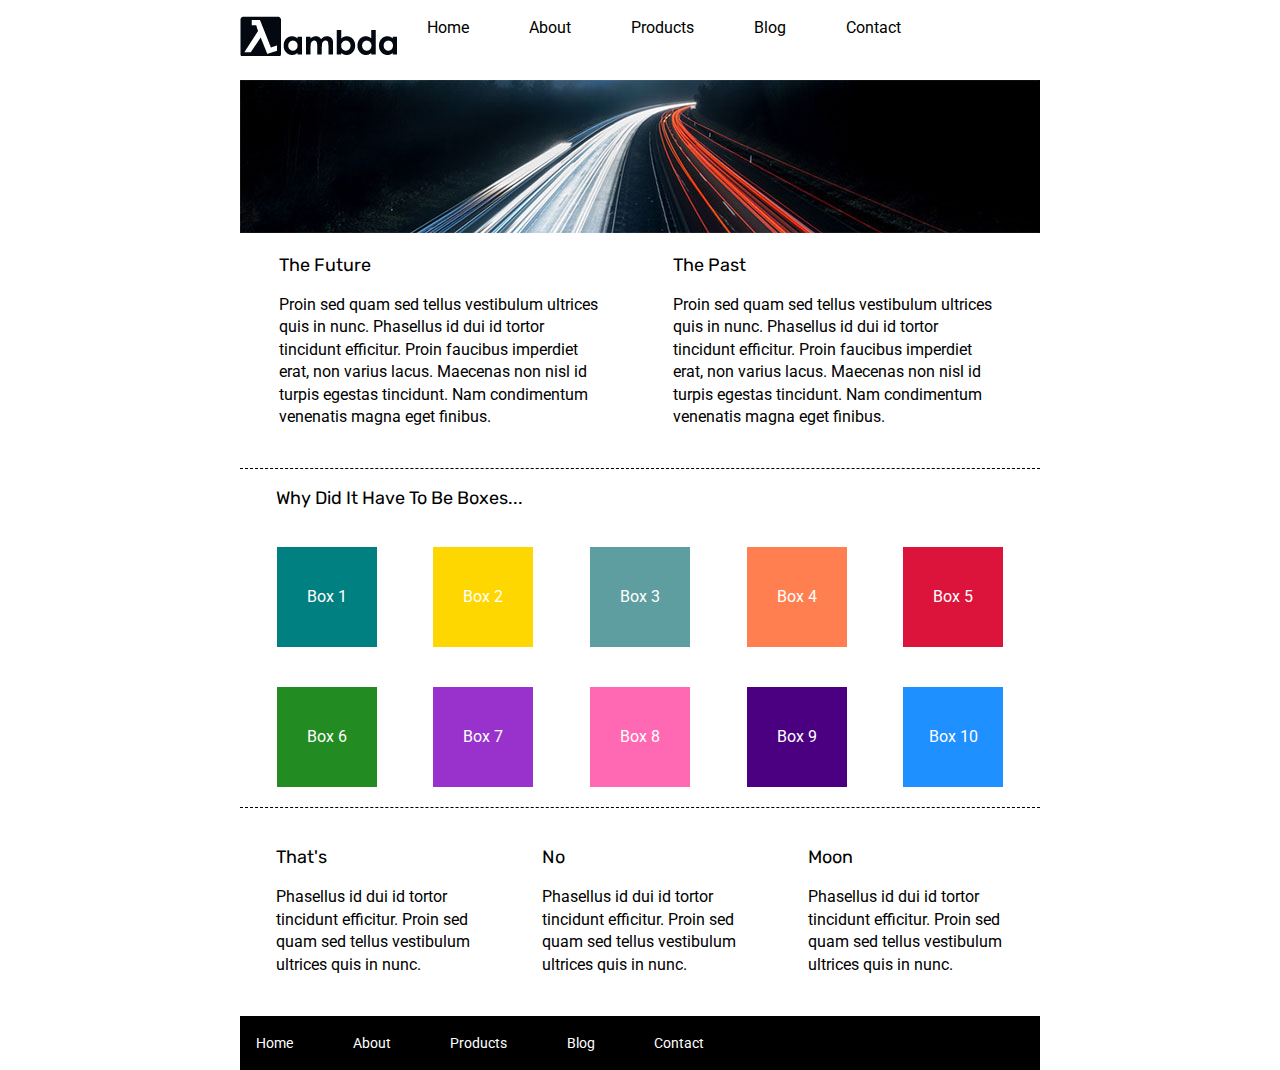
<file: Sprint-Challenge--User-Interface/index.html>
<!doctype html>

<html lang="en">
<head>
  <meta charset="utf-8">

  <title>Sprint Challenge - Home</title>

  <link href="https://fonts.googleapis.com/css?family=Roboto|Rubik" rel="stylesheet">
  <link rel="stylesheet" href="css/index.css">



<body>
    <div class="container">
   </head>
    <header>
        <div class="headnavbar1">
            <ul>
            <li><a href="index.html"><div class="imagebar"> <img src="img/lambda-black.png" alt="strategy"></div></li></a>
                <div class="headnavbar2">
                <nav>
                    <li><a href="index.html">Home</a></li>
                    <li><a href="about.html">About</a></li>
                    <li><a href="#">Products</a></li>
                    <li><a href="#">Blog</a></li>
                    <li><a href="contact.html">Contact</a></li>
                </nav>
                </div>
            </ul>
        </div>
       
        <div class="header-image"> <img src="img/jumbo.jpg" alt="strategy"></div>
       


    </header>


        <section class="top-content">
            <div class="text-container">
                <h2>The Future</h2>
                <p>Proin sed quam sed tellus vestibulum ultrices quis in nunc. Phasellus id dui id tortor tincidunt efficitur. Proin faucibus imperdiet erat, non varius lacus. Maecenas non nisl id turpis egestas tincidunt. Nam condimentum venenatis magna eget finibus.</p>
            </div>
            <div class="text-container">
                <h2>The Past</h2>
                <p>Proin sed quam sed tellus vestibulum ultrices quis in nunc. Phasellus id dui id tortor tincidunt efficitur. Proin faucibus imperdiet erat, non varius lacus. Maecenas non nisl id turpis egestas tincidunt. Nam condimentum venenatis magna eget finibus.</p>
            </div>
        </section>
        
        <section class="middle-content">
        
            <h2>Why Did It Have To Be Boxes...</h2>
            
        <div class="boxes">
        <div class="box box1">Box 1</div>
        <div class="box box2">Box 2</div>
           <div class="box box3">Box 3</div>
             <div class="box box4">Box 4</div>
              <div class="box box5">Box 5</div>
                <div class="box box6">Box 6</div>
            <div class="box box7">Box 7</div>
            <div class="box box8">Box 8</div>
          <div class="box box9">Box 9</div>
       <div class="box box10">Box 10</div>
     </div>
        
        </section>

        <section class="bottom-content">

            <div class="text-container">
                <h2>That's</h2>
                <p>Phasellus id dui id tortor tincidunt efficitur. Proin sed quam sed tellus vestibulum ultrices quis in nunc.</p>
            </div>
            <div class="text-container">
                <h2>No</h2>
                <p>Phasellus id dui id tortor tincidunt efficitur. Proin sed quam sed tellus vestibulum ultrices quis in nunc.</p>
            </div>
            <div class="text-container">
                <h2>Moon</h2>
                <p>Phasellus id dui id tortor tincidunt efficitur. Proin sed quam sed tellus vestibulum ultrices quis in nunc.</p>
            </div>

        </section>
        
        <footer>
            <nav>
                <a href="index.html">Home</a>
                <a href="about.html">About</a>
                <a href="#">Products</a>
                <a href="#">Blog</a>
                <a href="contact.html">Contact</a>
            </nav>
        </footer>
    </div><!-- container -->        
</body>
</html>
</file>
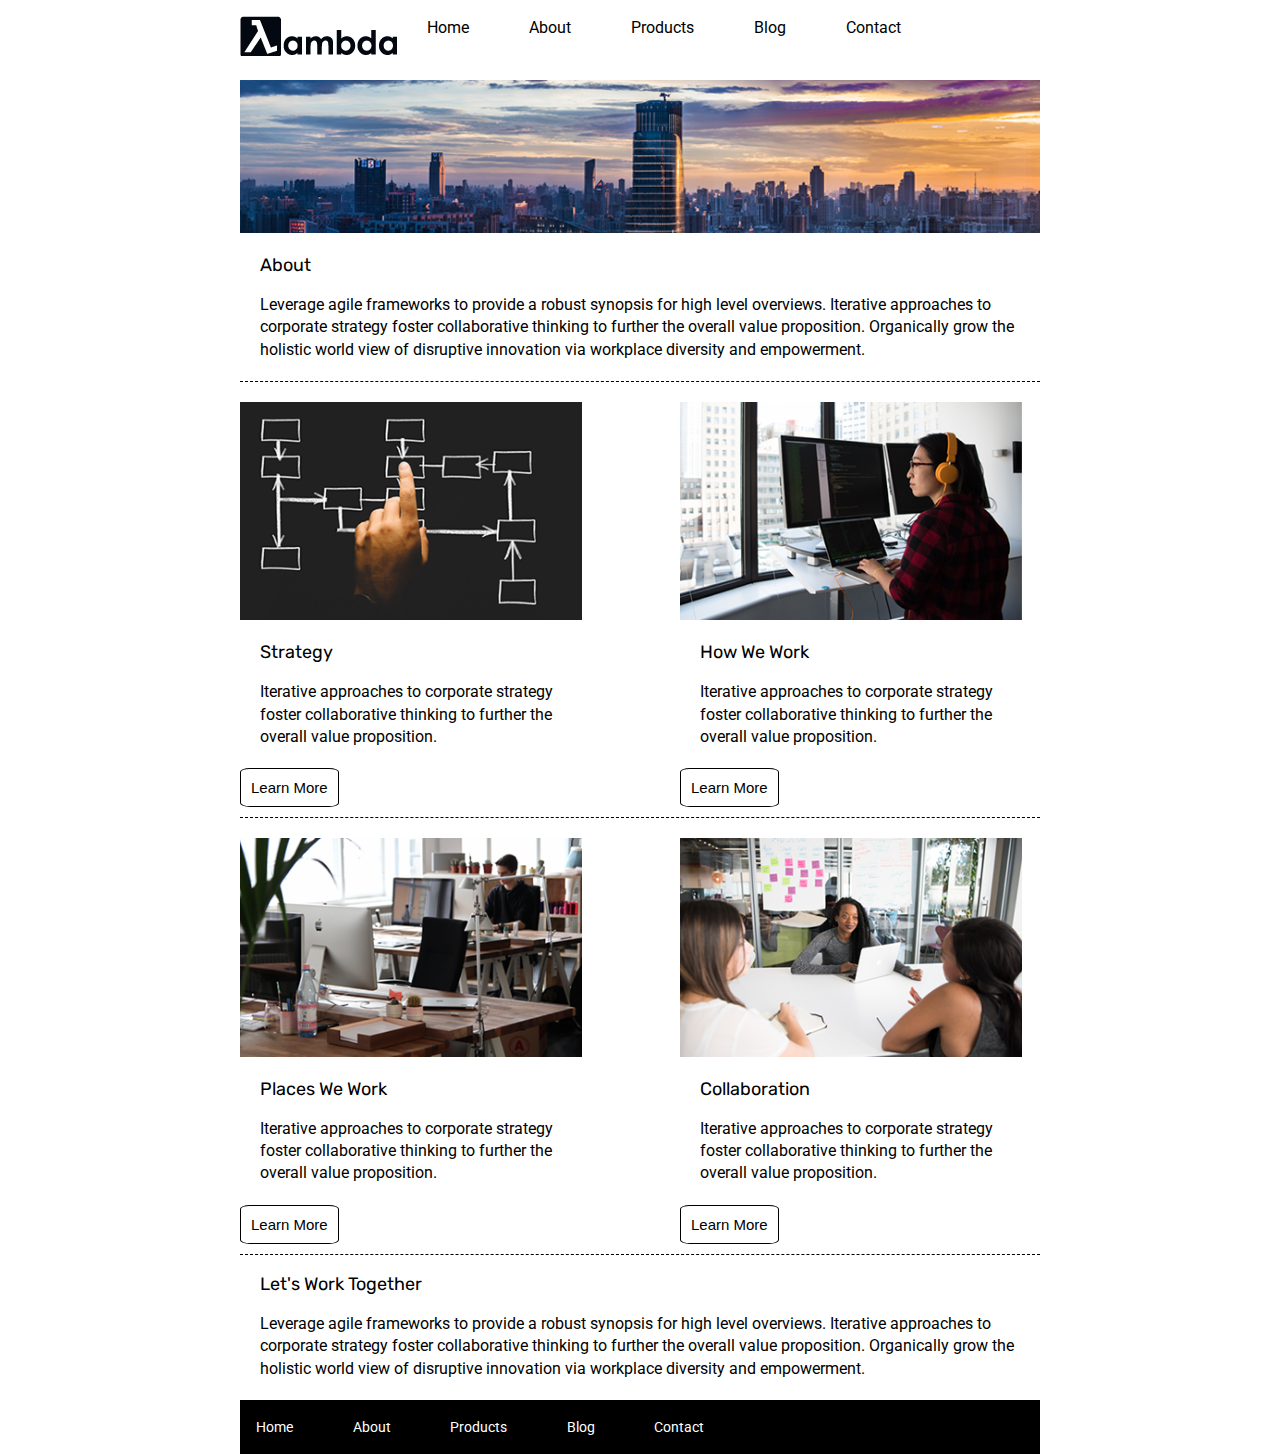
<file: Sprint-Challenge--User-Interface/about.html>
<!doctype html>

<html lang="en">
<head>
  <meta charset="utf-8">

  <title>Sprint Challenge - About</title>

  <link href="https://fonts.googleapis.com/css?family=Roboto|Rubik" rel="stylesheet">
  <link rel="stylesheet" href="css/index.css">

</head>

<body>
    <div class="container">
      </head>
       <header>
           <div class="headnavbar1">
               <ul>
               <li><a href="index.html"><div class="imagebar"> <img src="img/lambda-black.png" alt="strategy"></div></li></a>
                   <div class="headnavbar2">
                   <nav>
                       <li><a href="index.html">Home</a></li>
                       <li><a href="about.html">About</a></li>
                       <li><a href="#">Products</a></li>
                       <li><a href="#">Blog</a></li>
                       <li><a href="contact.html">Contact</a></li>
                   </nav>
                   </div>
               </ul>
           </div>
          
           <div class="header-image"> <img src="img/jumbo-about.png" alt="strategy"></div>
       
       </header>


    <div class="container about-page">
     
    
    <section class="about">
        <h2>About</h2>
        <p>Leverage agile frameworks to provide a robust synopsis for high level overviews. Iterative approaches to corporate strategy foster collaborative thinking to further the overall value proposition. Organically grow the holistic world view of disruptive innovation via workplace diversity and empowerment.</p>
    </section>
    
<!-- container under -->

      <div class = 'container-about'>

    <section class="item">
      <img src="img/about-plan.png" alt="strategy">
    
      <h2>Strategy</h2>
    
      <p>Iterative approaches to corporate strategy foster collaborative thinking to further the overall value proposition.</p>

      <button>Learn More</button>

    </section>

<!-- container -->

    <section class="item">
      <img src="img/about-working.png" alt="strategy">
    
      <h2>How We Work</h2>
    
      <p>Iterative approaches to corporate strategy foster collaborative thinking to further the overall value proposition.</p>
    
      <button>Learn More</button>

      </section>

      </div>

<!-- container -->

      <div class = 'container-about'>

    <section class="item">

      <img src="img/about-office.png" alt="strategy">
    
      <h2>Places We Work</h2>

      <p>Iterative approaches to corporate strategy foster collaborative thinking to further the overall value proposition.</p>
      <button>Learn More</button>


    </section>

<!-- container -->

    <section class="item">

      <img src="img/about-meeting.png" alt="strategy">

      <h2>Collaboration</h2>
    
      <p>Iterative approaches to corporate strategy foster collaborative thinking to further the overall value proposition.</p>
    
      <button>Learn More</button>
    </section>
        </div>
  
    <!-- bottom -->

    <h2>Let's Work Together</h2>

    <p>Leverage agile frameworks to provide a robust synopsis for high level overviews. Iterative approaches to corporate strategy foster collaborative thinking to further the overall value proposition. Organically grow the holistic world view of disruptive innovation via workplace diversity and empowerment.</p>

      <footer>
        <nav>
          <a href="index.html">Home</a>
          <a href="about.html">About</a>
          <a href="#">Products</a>
          <a href="#">Blog</a>
          <a href="contact.html">Contact</a>
        </nav>
      </footer>
    </div><!-- container -->        
</body>
</html>
</file>
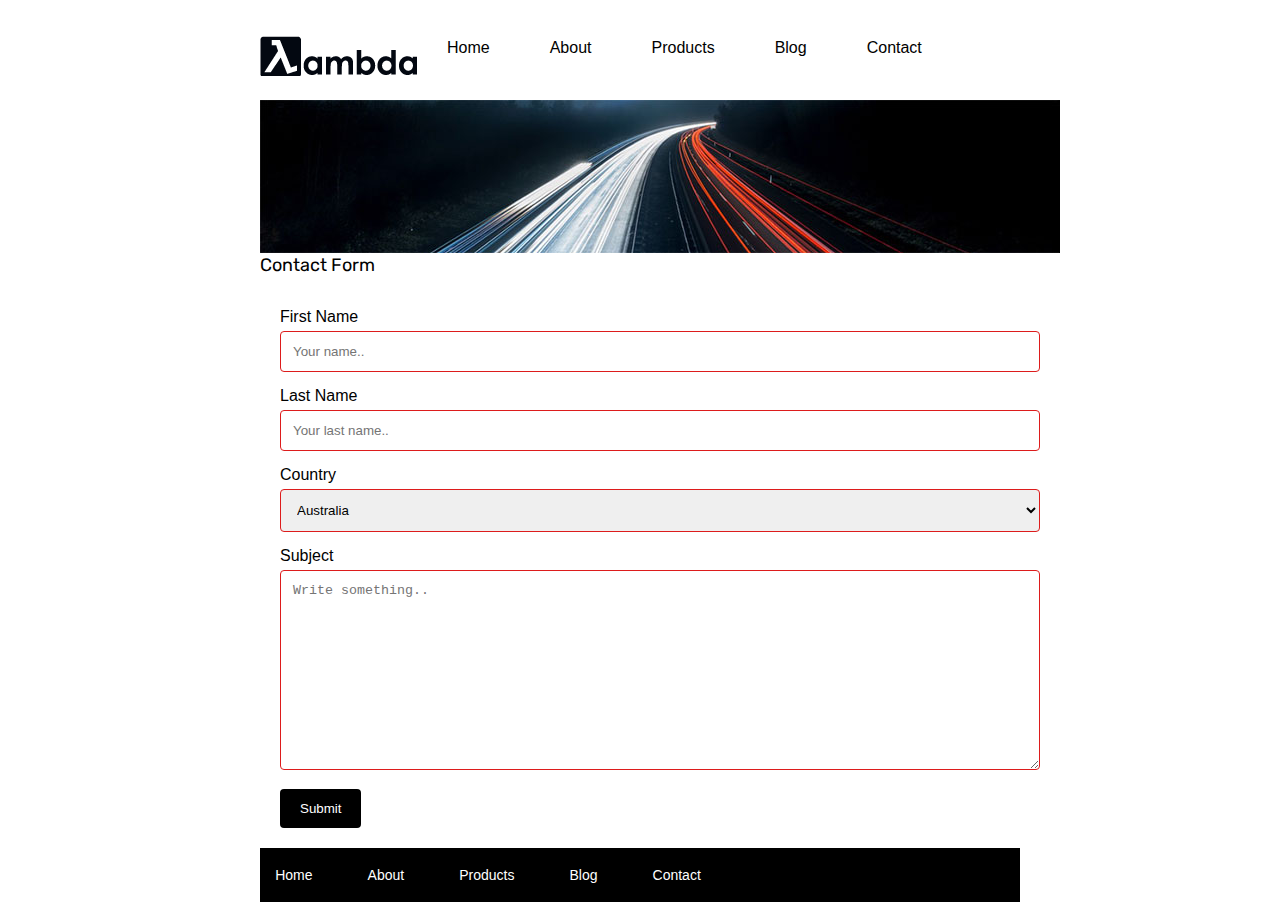
<file: Sprint-Challenge--User-Interface/contact.html>
<!doctype html>

<html lang="en">
<head>
  <meta charset="utf-8">

  <title>Sprint Challenge - About</title>

  <link href="https://fonts.googleapis.com/css?family=Roboto|Rubik" rel="stylesheet">
  <link rel="stylesheet" href="css/index.css">

</head>


<body>
    <div class="container">
   </head>
    <header>
        <div class="headnavbar1">
            <ul>
            <li><a href="index.html"><div class="imagebar"> <img src="img/lambda-black.png" alt="strategy"></div></li></a>
             <div class="headnavbar2">
                <nav>
                    <li><a href="index.html">Home</a></li>
                    <li><a href="about.html">About</a></li>
                    <li><a href="#">Products</a></li>
                    <li><a href="#">Blog</a></li>
                    <li><a href="contact.html">Contact</a></li>
                </nav>
                </div>
            </ul>
        </div>
       
        <div class="header-image"> <img src="img/jumbo.jpg" alt="strategy"></div>
       


    </header>

    <meta name="viewport" content="width=device-width, initial-scale=1">
<style>
body {font-family: Arial, Helvetica, sans-serif;}
* {box-sizing: border-box;}

input[type=text], select, textarea {
  width: 100%;
  padding: 12px;
  border: 1px solid rgb(221, 28, 28);
  border-radius: 4px;
  box-sizing: border-box;
  margin-top: 6px;
  margin-bottom: 16px;
  resize: vertical;
}

input[type=submit] {
  background-color: black;
  color: white;
  padding: 12px 20px;
  border: none;
  border-radius: 4px;
  cursor: pointer;
}

input[type=submit]:hover {
  background-color: red;
}

.container {
  border-radius: 5px;
  background-color: white;
  padding: 20px;
}
</style>
</head>
<body>

<h3>Contact Form</h3>

<div class="container">
  <form action="/action_page.php">
    <label for="fname">First Name</label>
    <input type="text" id="fname" name="firstname" placeholder="Your name..">

    <label for="lname">Last Name</label>
    <input type="text" id="lname" name="lastname" placeholder="Your last name..">

    <label for="country">Country</label>
    <select id="country" name="country">
      <option value="australia">Australia</option>
      <option value="canada">Canada</option>
      <option value="usa">USA</option>
    </select>

    <label for="subject">Subject</label>
    <textarea id="subject" name="subject" placeholder="Write something.." style="height:200px"></textarea>

    <input type="submit" value="Submit">
  </form>
</div>

<footer>
            <nav>
                <a href="index.html">Home</a>
                <a href="about.html">About</a>
                <a href="#">Products</a>
                <a href="#">Blog</a>
                <a href="contact.html">Contact</a>
            </nav>
        </footer>
    
</body>
</html>
</file>
<file: Sprint-Challenge--User-Interface/css/index.css>
/* http://meyerweb.com/eric/tools/css/reset/ 
   v2.0 | 20110126
   License: none (public domain)
*/

html, body, div, span, applet, object, iframe,
h1, h2, h3, h4, h5, h6, p, blockquote, pre,
a, abbr, acronym, address, big, cite, code,
del, dfn, em, img, ins, kbd, q, s, samp,
small, strike, strong, sub, sup, tt, var,
b, u, i, center,
dl, dt, dd, ol, ul, li,
fieldset, form, label, legend,
table, caption, tbody, tfoot, thead, tr, th, td,
article, aside, canvas, details, embed, 
figure, figcaption, footer, header, hgroup, 
menu, nav, output, ruby, section, summary,
time, mark, audio, video {
	margin: 0;
	padding: 0;
	border: 0;
	font-size: 100%;
	font: inherit;
	vertical-align: baseline;
}
/* HTML5 display-role reset for older browsers */
article, aside, details, figcaption, figure, 
footer, header, hgroup, menu, nav, section {
	display: block;
}
body {
	line-height: 1;
}
ol, ul {
	list-style: none;
}
blockquote, q {
	quotes: none;
}
blockquote:before, blockquote:after,
q:before, q:after {
	content: '';
	content: none;
}
table {
	border-collapse: collapse;
	border-spacing: 0;
}

* {
    box-sizing: border-box;
}

html, body {
    height: 100%;
    font-family: 'Roboto', sans-serif;
}

h1, h2, h3, h4, h5 {
    font-size: 18px;
    margin-bottom: 15px;
    font-family: 'Rubik', sans-serif;
}

p {
    line-height: 1.4;
}

.container {
    width: 800px;
    margin: 0 auto;
}

.top-content {
    display: flex;
    flex-wrap: wrap;
    justify-content: space-evenly;
    margin-bottom: 20px;
    border-bottom: 1px dashed black;
}

.top-content .text-container {
    width: 48%;
    padding: 0 1%;
    padding-bottom: 20px;  
}

.middle-content {
    margin-bottom: 20px;
    border-bottom: 1px dashed black;
}

.middle-content h2 {
    padding: 0 2%;
    margin-bottom: 0;
}

.middle-content .boxes {
    display: flex;
    flex-wrap: wrap;
    justify-content: space-evenly;
}

.middle-content .boxes .box {
    width: 12.5%;
    height: 100px;
    background: black;
    margin: 20px 2.5%;
    color: white;
    display: flex;
    align-items: center;
    justify-content: center;
}


/*boxea*/
.middle-content .boxes .box1{
    background-color: teal;
}
.middle-content .boxes .box2{
    background-color:gold;
}
.middle-content .boxes .box3{
    background-color:cadetblue;
}
.middle-content .boxes .box4{
    background-color:coral;
}
.middle-content .boxes .box5{
    background-color:crimson;
}
.middle-content .boxes .box6{
    background-color:forestgreen;
}
.middle-content .boxes .box7{
    background-color:darkorchid;
} 
.middle-content .boxes .box8{
    background-color:hotpink;
}
.middle-content .boxes .box9{
    background-color:indigo;
}
.middle-content .boxes .box10{
    background-color:dodgerblue;
}

.bottom-content {
    display: flex;
    margin: 0 2% 20px;
    justify-content: space-around;
}

.bottom-content .text-container {
    padding-right: 4%;
}

.bottom-content .text-container:last-child {
    padding-right: 0;
}

footer {
    width: 100%;
    background: black;
}

footer nav {
    width: 60%;
    display: flex;
    justify-content: space-between;
    align-items: center;
    padding: 20px 2%;
    font-size: 14px;
}

footer nav a {
    color: white;
    text-decoration: none;
}
/* bigin of my code*/
.headnavbar1{

        width: 100%;
        top: 0;
        left: 0;
        height: 80px;
        text-align: center;
        
}



.container h2{
   
    margin: 20px;
    margin-right: 50px;

}

.container p{
   margin: 20px;

}


ul {
    padding: 0;
    overflow: hidden;
  }
  
  li {
    float: left;
  }
  
  li a {
    color: black;
    text-align: center;
    padding: 1px 30px;
    text-decoration: none;
  }

  .headnavbar2{
    margin: 20px;
  }


  /*about page */

  .about{
    border-bottom: 1px dashed black;
  }

  .container-about{
    margin-top: 20px;
    display:flex;
    justify-content: space-between;
    flex-wrap:wrap;
    border-bottom: 1px dashed black;

}

  .item{

    width:45%;
  }

  .item img{
    width:95%;
  }

  .item button{

    background-color: white;
    margin-bottom: 10px;
    border: 1.5px solid black;
    border-radius: 10%;
    font-size: 15px;
    padding: 10px;

  }

  .item button:hover{

    color: white;
    background:black;
  }

  /*amnimation*/

  @keyframes example {
    0%   {background-color: teal;}
    10%  {background-color: gold;}
    20%  {background-color: cadetblue;}
    30%  {background-color: coral;}
    40%  {background-color: crimson;}
    50%  {background-color: forestgreen;}
    60%  {background-color: darkorchid;}
    70%  {background-color: hotpink;}
    80%  {background-color: indigo;}
    90%  {background-color: dodgerblue;}
  }

  p, h2{
    animation-name: example;
    animation-duration: 50s;
    animation-iteration-count: infinite;
  }
</file>
